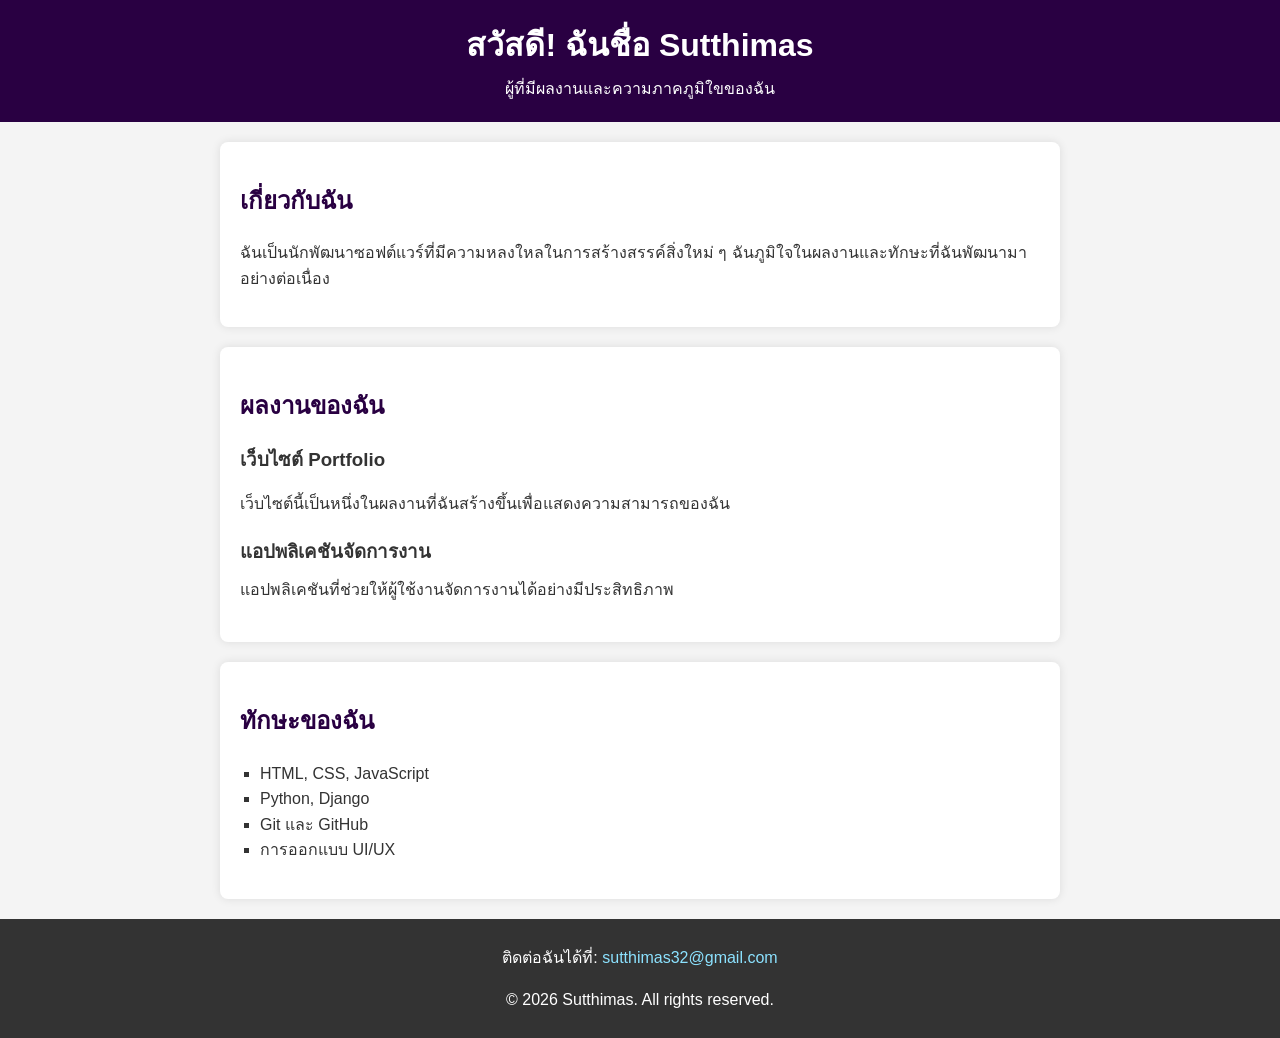
<file: index.html>
<!DOCTYPE html>
<html lang="th">
<head>
    <meta charset="UTF-8">
    <meta name="viewport" content="width=device-width, initial-scale=1.0">
    <meta name="description" content="เว็บไซต์แนะนำผลงานและทักษะของ Sutthimas">
    <title>ความภาคภูมิใจของ Sutthimas</title>
    <link rel="stylesheet" href="style.css">
</head>
<body>
    <!-- ส่วนหัวของเว็บไซต์ -->
    <header>
        <h1>สวัสดี! ฉันชื่อ Sutthimas</h1>
        <p>ผู้ที่มีผลงานและความภาคภูมิใขของฉัน</p>
    </header>

  <!-- ส่วนเกี่ยวกับตัวเอง -->
  <section id="about">
      <h2>เกี่ยวกับฉัน</h2>
      <p>ฉันเป็นนักพัฒนาซอฟต์แวร์ที่มีความหลงใหลในการสร้างสรรค์สิ่งใหม่ ๆ ฉันภูมิใจในผลงานและทักษะที่ฉันพัฒนามาอย่างต่อเนื่อง</p>
  </section>

  <!-- ส่วนแสดงผลงาน -->
  <section id="projects">
        <h2>ผลงานของฉัน</h2>
        <div class="project">
            <h3>เว็บไซต์ Portfolio</h3>
          <p>เว็บไซต์นี้เป็นหนึ่งในผลงานที่ฉันสร้างขึ้นเพื่อแสดงความสามารถของฉัน</p>
        </div>
        <div class="project">
            <h3>แอปพลิเคชันจัดการงาน</h3
            <p>แอปพลิเคชันที่ช่วยให้ผู้ใช้งานจัดการงานได้อย่างมีประสิทธิภาพ</p>
        </div>
   </section>

  <!-- ส่วนแสดงทักษะ -->
  <section id="skills">
       <h2>ทักษะของฉัน</h2>
       <ul>
           <li>HTML, CSS, JavaScript</li>
           <li>Python, Django</li>
           <li>Git และ GitHub</li>
           <li>การออกแบบ UI/UX</li>
       </ul>
  </section>

  <!-- ส่วนติดต่อและลิขสิทธิ์ -->
  <footer>
       <p>ติดต่อฉันได้ที่: <a
href="mailto:sutthimas32@gmail.com">sutthimas32@gmail.com</a></p>
       <p>&copy; <span id="year"></span> Sutthimas. All rights reserved. </p>
  </footer>

  <!--ลิงก์ไปยัง JavaScript -->
  <script src="script.js"></script>
</body> 
</html>
</file>
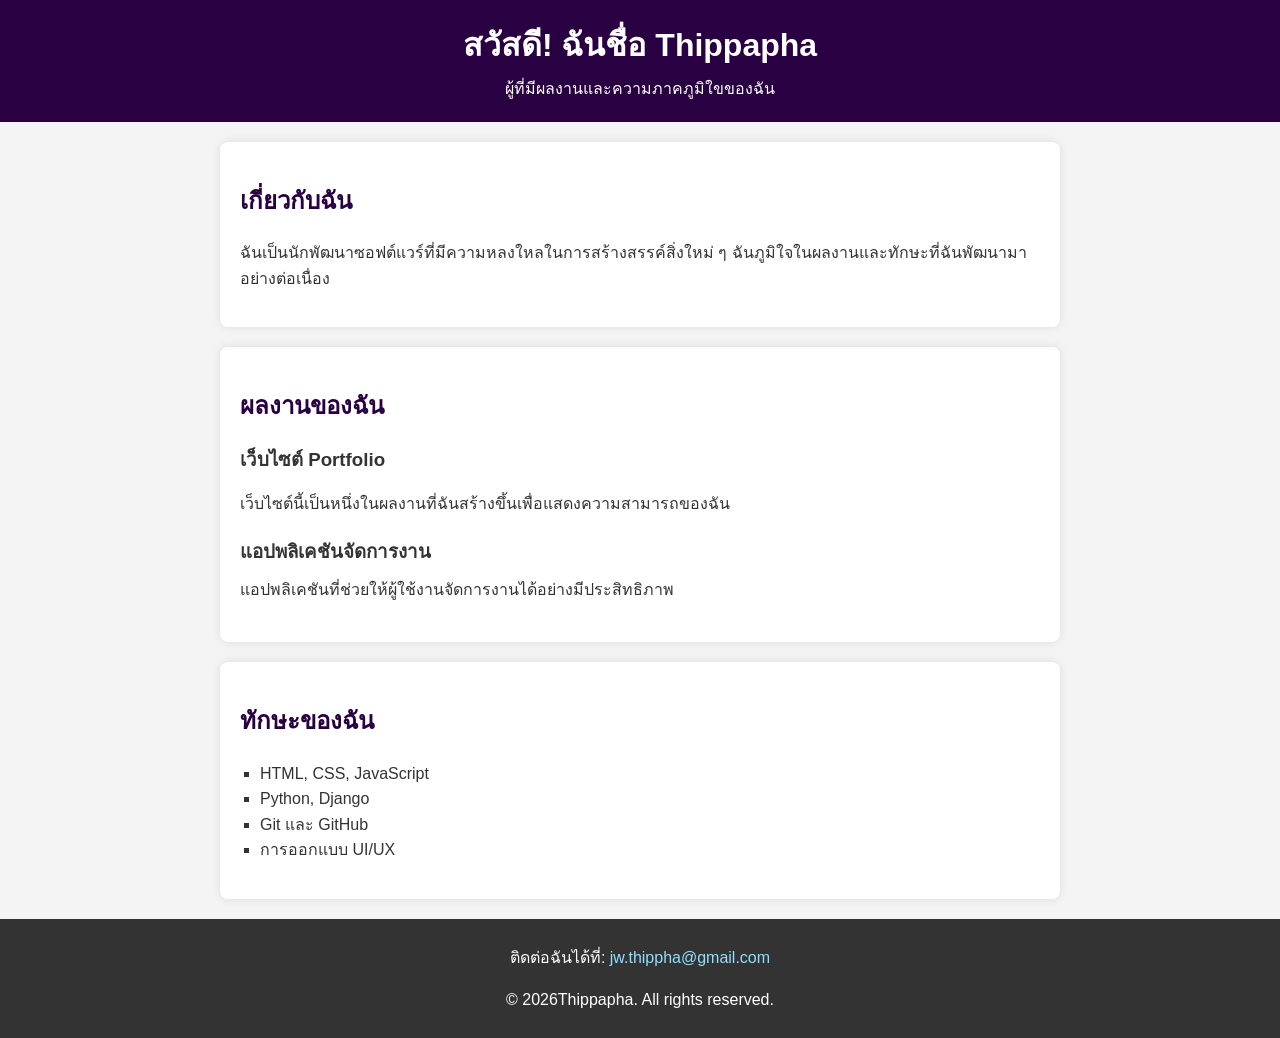
<file: Dream.html>
<!DOCTYPE html>
<html lang="th">
<head>
    <meta charset="UTF-8">
    <meta name="viewport" content="width=device-width, initial-scale=1.0">
    <meta name="description" content="เว็บไซต์แนะนำผลงานและทักษะของ Thippapha">
    <title>ความภาคภูมิใจของ Thippapha</title>
    <link rel="stylesheet" href="style.css">
</head>
<body>
    <!-- ส่วนหัวของเว็บไซต์ -->
    <header>
        <h1>สวัสดี! ฉันชื่อ Thippapha</h1>
        <p>ผู้ที่มีผลงานและความภาคภูมิใขของฉัน</p>
    </header>

  <!-- ส่วนเกี่ยวกับตัวเอง -->
  <section id="about">
      <h2>เกี่ยวกับฉัน</h2>
      <p>ฉันเป็นนักพัฒนาซอฟต์แวร์ที่มีความหลงใหลในการสร้างสรรค์สิ่งใหม่ ๆ ฉันภูมิใจในผลงานและทักษะที่ฉันพัฒนามาอย่างต่อเนื่อง</p>
  </section>

  <!-- ส่วนแสดงผลงาน -->
  <section id="projects">
        <h2>ผลงานของฉัน</h2>
        <div class="project">
            <h3>เว็บไซต์ Portfolio</h3>
          <p>เว็บไซต์นี้เป็นหนึ่งในผลงานที่ฉันสร้างขึ้นเพื่อแสดงความสามารถของฉัน</p>
        </div>
        <div class="project">
            <h3>แอปพลิเคชันจัดการงาน</h3
            <p>แอปพลิเคชันที่ช่วยให้ผู้ใช้งานจัดการงานได้อย่างมีประสิทธิภาพ</p>
        </div>
   </section>

  <!-- ส่วนแสดงทักษะ -->
  <section id="skills">
       <h2>ทักษะของฉัน</h2>
       <ul>
           <li>HTML, CSS, JavaScript</li>
           <li>Python, Django</li>
           <li>Git และ GitHub</li>
           <li>การออกแบบ UI/UX</li>
       </ul>
  </section>

  <!-- ส่วนติดต่อและลิขสิทธิ์ -->
  <footer>
       <p>ติดต่อฉันได้ที่: <a
href="mailto:jw.thippha@gmail.com">jw.thippha@gmail.com</a></p>
       <p>&copy; <span id="year"></span>Thippapha. All rights reserved. </p>
  </footer>

  <!--ลิงก์ไปยัง JavaScript -->
  <script src="script.js"></script>
</body> 
</html>
</file>
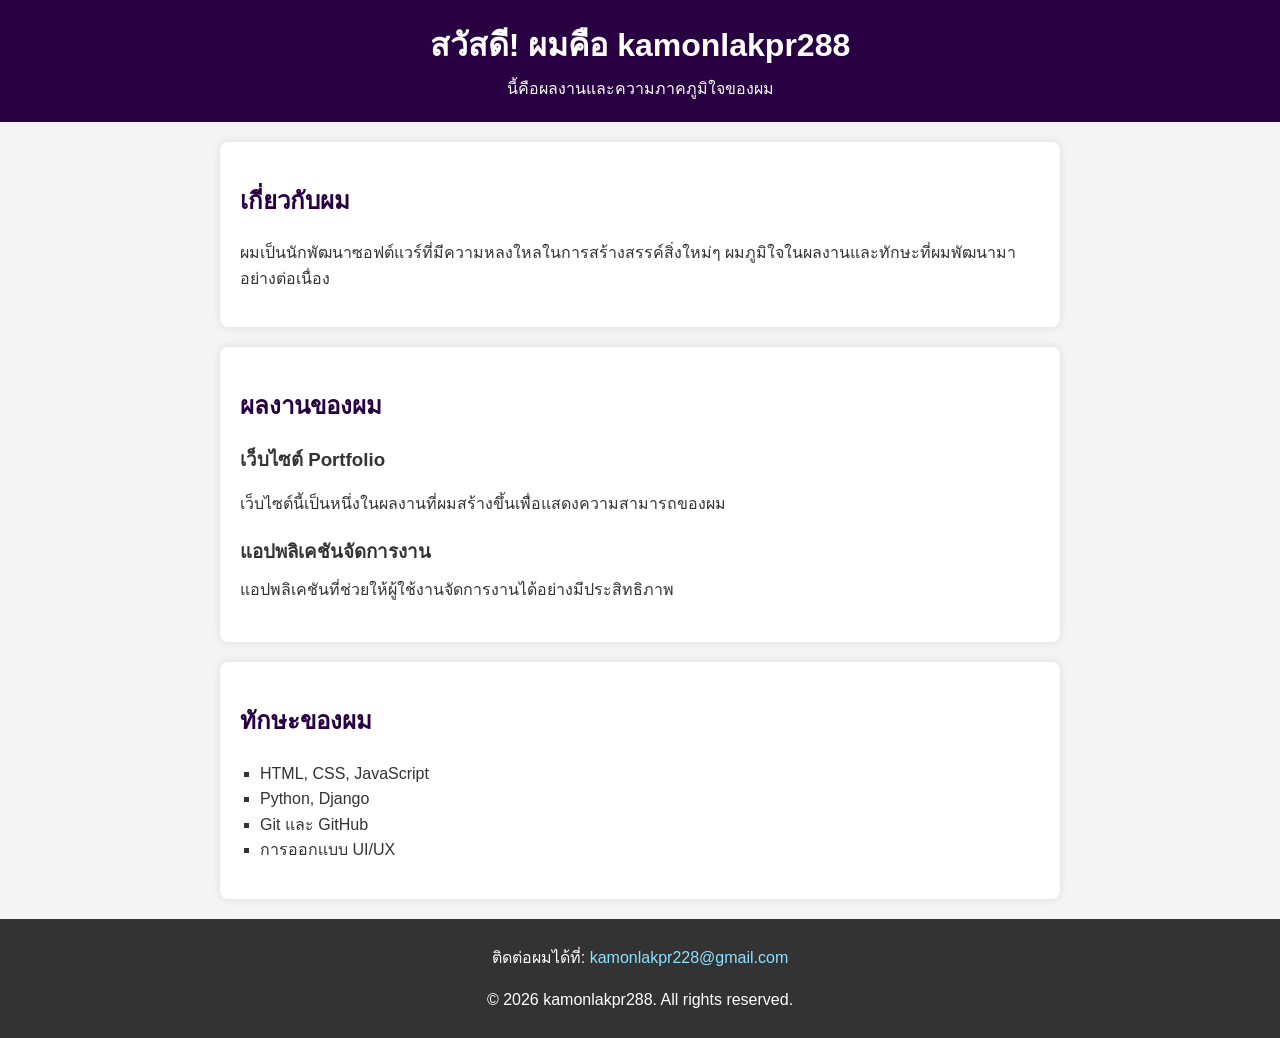
<file: index2.html>
<!DOCTYPE html>
<html lang="th">
<head>
  <meta charset="UTF-8">
  <meta name="viewport" content="width=device-width, initial-scale=1.0">
  <meta name="description" content="เว็บไซต์แสดงผลงานและทักษะของ kamonlakpr228 ">
  <title>ความภาคภูมิใจของ kamonlakpr228</title>
  <link rel="stylesheet" href="style.css">
</head> 
<body>
 <!-- ส่วนหัวของเว็บไซต์ -->
 <header>
  <h1>สวัสดี! ผมคือ kamonlakpr288</h1>
  <p>นี้คือผลงานและความภาคภูมิใจของผม</p>
</header>

  <!-- ส่วนเกี่ยวกับตัวเอง -->
<section id="about">
 <h2>เกี่ยวกับผม</h2>
 <p>ผมเป็นนักพัฒนาซอฟต์แวร์ที่มีความหลงใหลในการสร้างสรรค์สิ่งใหม่ๆ ผมภูมิใจในผลงานและทักษะที่ผมพัฒนามาอย่างต่อเนื่อง</p>
</section>    

 <!-- ส่วนเเสดงผลงาน --> 
<section id="projects">
 <h2>ผลงานของผม</h2>
 <div class="project">
     <h3>เว็บไซต์ Portfolio</h3>
     <p></p>เว็บไซต์นี้เป็นหนึ่งในผลงานที่ผมสร้างขึ้นเพื่อแสดงความสามารถของผม</p>
</div>
<div class="project">
    <h3>แอปพลิเคชันจัดการงาน</h3
  <p>แอปพลิเคชันที่ช่วยให้ผู้ใช้งานจัดการงานได้อย่างมีประสิทธิภาพ</p>
</div>
</section>
  
  <!—-ส่วนแสดงทักษะ -->
<section id="skills">
    <h2>ทักษะของผม</h2>
    <ul>
       <li>HTML, CSS, JavaScript</li>
       <li>Python, Django</li>
       <li>Git และ GitHub</li>
       <li>การออกเเบบ UI/UX</li>
    </ul>
</section>
  
<!-= ส่วนติดต่อและลิขสิทธิ์ -->
<footer>
      <p>ติดต่อผมได้ที่: <a
href="mailto:kamonlakpr228@gmail.com"> kamonlakpr228@gmail.com</a></p>
     <p>&copy; <span id="year"></span> kamonlakpr288. All rights reserved. </p>
</ footer>
  
<!—-ลิงก์ไปยัง JavaScript-->
<script src="script.js"></script>
</body>
</html>
</file>
<file: style.css>
body {
  font-family: Arial, sans-serif;
  line-height: 1.6;
  margin: 0;
  padding: 0;
  background-color: #f4f4f4;
  color: #333;
}
header {
   background: #290042; 
   color: white;
   padding: 20px 0;
   text-align: center;
}
header h1 {
    margin:0;
}
header p {
   margin: 5px 0 0;
}
section {
   padding: 20px;
   margin: 20px auto;
   max-width: 800px;
   background: white;
   border-radius: 8px;
   box-shadow: 0 0 10px rgba(0, 0, 0, 0.1);
}
h2 {
  color: #290042;
}
.project {
    margin-bottom: 20px;
}
.project h3 {
    margin: 0 0 10px;
    color: #333;
}
ul { 
    list-style-type: square;
    padding-left: 20px;
}
footer {
    text-align: center;
    padding: 10px 0;
    background: #333;
    color: white;
    margin-top: 20px;
}
footer a {
 color:#8ce2ff;
 text-decoration: none;
}
</file>
